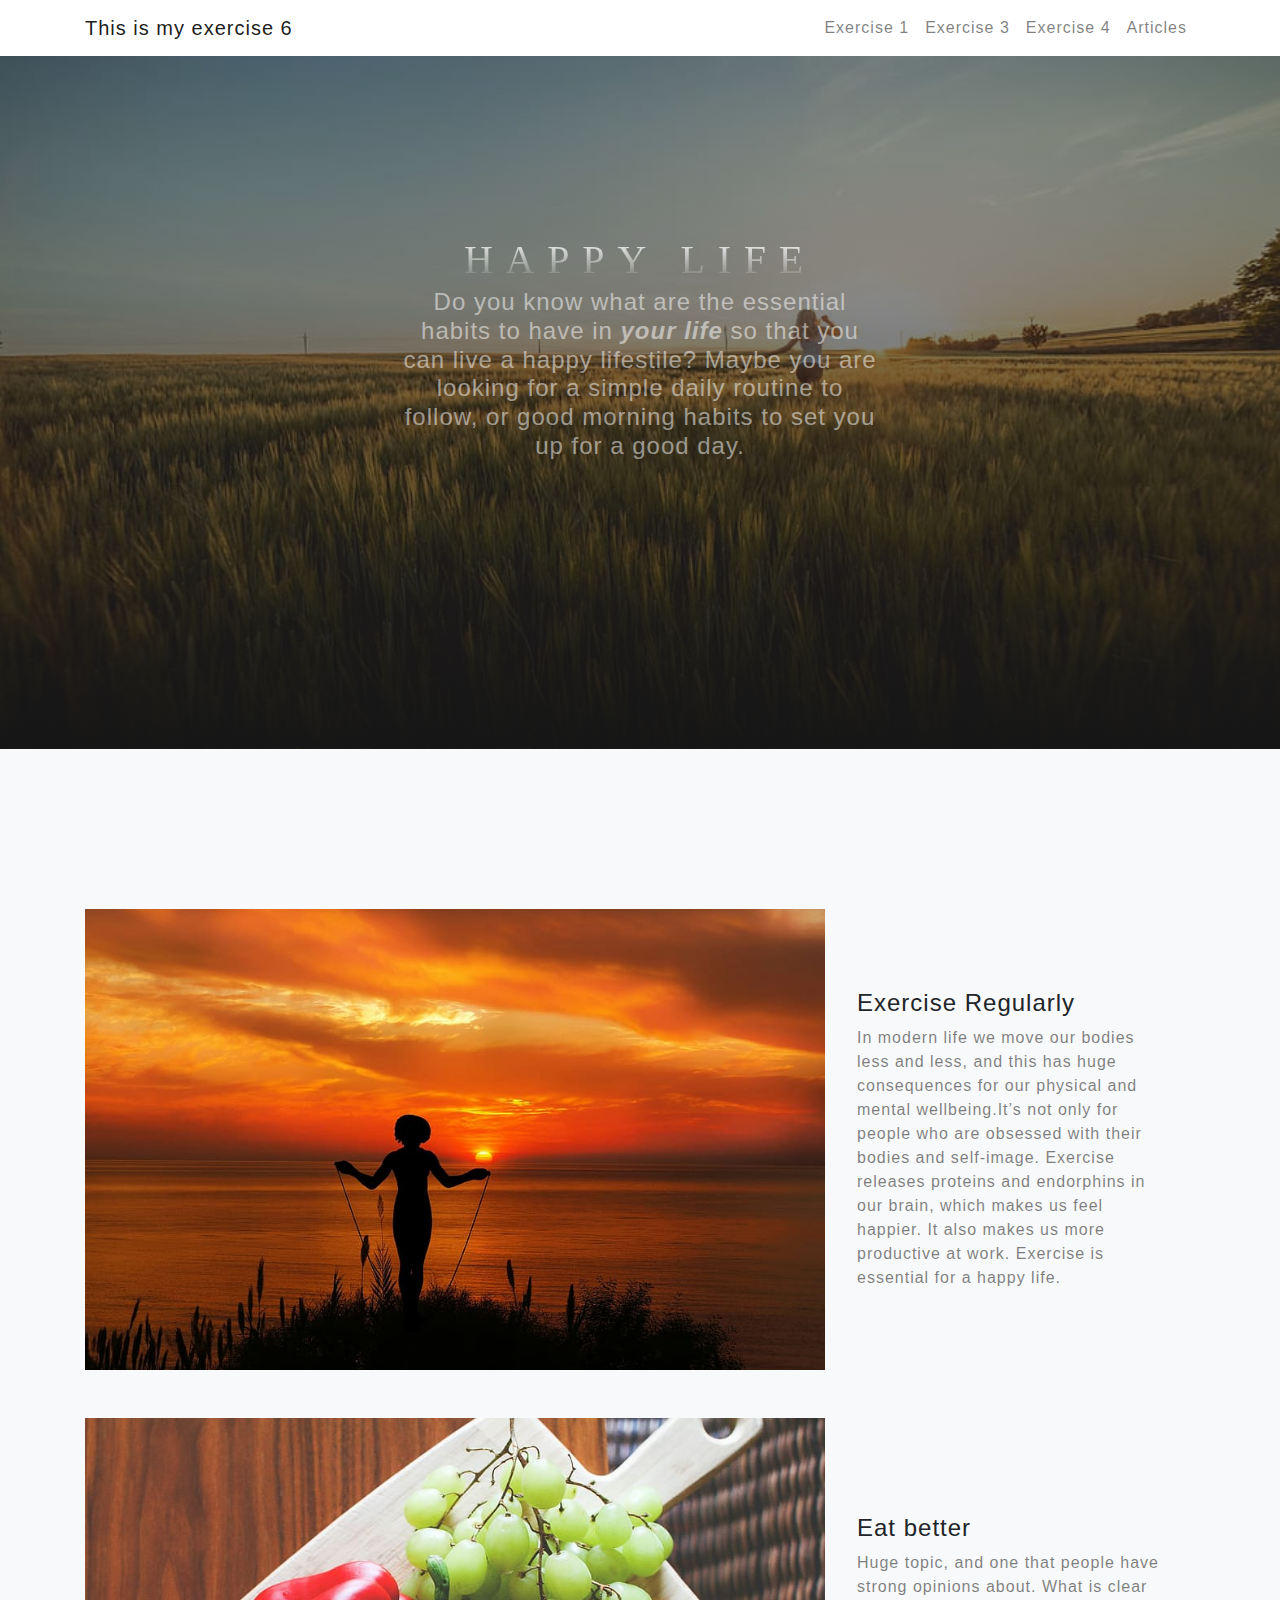
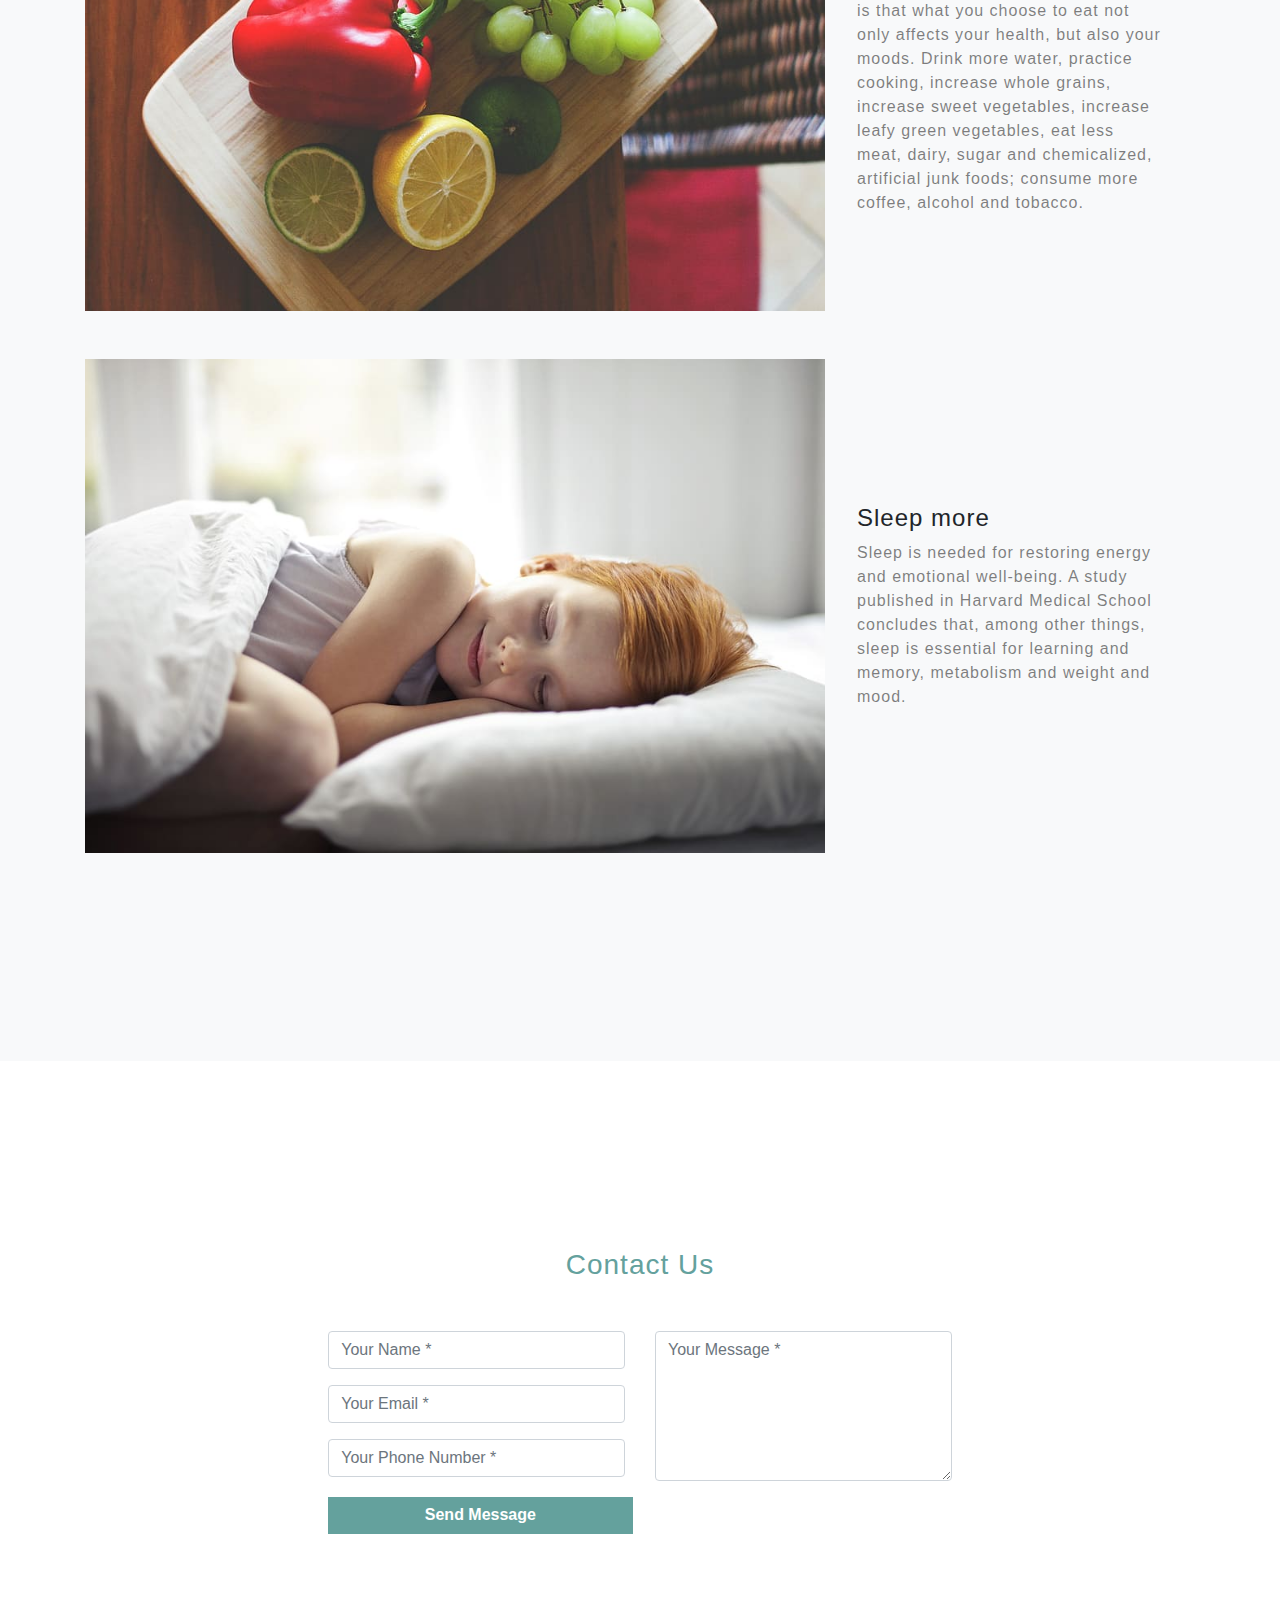
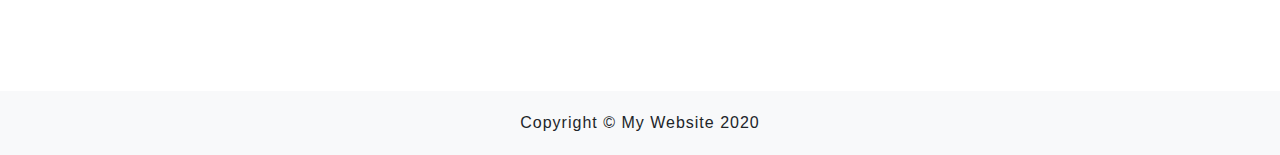
<file: index.html>
<!DOCTYPE html>
<html lang="en">
<head>
    <meta charset="UTF-8">
    <meta name="viewport" content="width=device-width, initial-scale=1.0">
    <meta http-equiv="X-UA-Compatible" content="ie=edge">
    <!-- Bootstrap CSS -->
    <link rel="stylesheet" href="https://stackpath.bootstrapcdn.com/bootstrap/4.4.1/css/bootstrap.min.css" integrity="sha384-Vkoo8x4CGsO3+Hhxv8T/Q5PaXtkKtu6ug5TOeNV6gBiFeWPGFN9MuhOf23Q9Ifjh" crossorigin="anonymous">
    
    <link rel="stylesheet" href="exercise6.css">
    <title>Exercise 6</title>
</head>

<body id="page-top">
    <!-- Navigation -->
    <nav class="navbar navbar-expand-lg navbar-light fixed-top" id="mainNav">
        <div class="container">
          <a class="navbar-brand js-scroll-trigger" href="#page-top">This is my exercise 6</a>
          <button class="navbar-toggler navbar-toggler-right" type="button" data-toggle="collapse" data-target="#navbarResponsive" aria-controls="navbarResponsive" aria-expanded="false" aria-label="Toggle navigation">
            Menu
            <i class="fas fa-bars"></i>
          </button>
          <div class="collapse navbar-collapse" id="navbarResponsive">
            <ul class="navbar-nav ml-auto">
              <li class="nav-item">
                <a class="nav-link js-scroll-trigger" href="exercise1.html" target="_blank">Exercise 1</a>
              </li>
              <li class="nav-item">
                <a class="nav-link js-scroll-trigger" href="exercise3.html" target="_blank">Exercise 3</a>
              </li>
              <li class="nav-item">
                <a class="nav-link js-scroll-trigger" href="exercise4.html" target="_blank">Exercise 4</a>
              </li>
              <li class="nav-item">
                <a class="nav-link js-scroll-trigger" href="#short-articles">Articles</a>
              </li>
            </ul>
          </div>
        </div>
      </nav>


        <!-- Header -->
    <header class="masthead">
        <div class="container d-flex h-100 align-items-center">
        <div class="mx-auto text-center">
            <h1 class="mx-auto my-0 text-uppercase">Happy life</h1>
            <h2 class="text-white-50 mx-auto mt-2 mb-5">Do you know what are the essential habits to have in <strong><em>your life</em></strong> so that you can live a happy lifestile? Maybe you are looking for a simple daily routine to follow, or good morning habits to set you up for a good day.</h2>
        </div>
        </div>
    </header>


        <!-- Section articles -->

        <section id="articles" class="article-section bg-light">
            <div class="container">
                <div class="row">
                    <div class="col-12">
                    
                        
                            <div class="row align-items-center no-gutters mb-4 mb-lg-5">
                                <div class="col-xl-8 col-lg-7">
                                <img class="img-fluid mb-3 mb-lg-0" src="images/jumping-rope-woman-exercising-exercise.jpg" alt="Woman exercising">
                                </div>
                                <div class="col-xl-4 col-lg-5">
                                    <div class="featured-text text-center text-lg-left">
                                    <h4>Exercise Regularly</h4>
                                    <p class="text-black-50 mb-0">In modern life we move our bodies less and less, and this has huge consequences for our physical and mental wellbeing.It’s not only for people who are obsessed with their bodies and self-image. Exercise releases proteins and endorphins in our brain, which makes us feel happier. It also makes us more productive at work. Exercise is essential for a happy life.</p>
                                    </div>
                                </div>
                            </div>

                        
                            <div class="row align-items-center no-gutters mb-4 mb-lg-5">
                                <div class="col-xl-8 col-lg-7">
                                  <img class="img-fluid mb-3 mb-lg-0" src="images/citron-fresh-healthy-food.jpg" alt="Healthy fruits">
                                </div>
                                <div class="col-xl-4 col-lg-5">
                                  <div class="featured-text text-center text-lg-left">
                                    <h4>Eat better</h4>
                                    <p class="text-black-50 mb-0">Huge topic, and one that people have strong opinions about. What is clear is that what you choose to eat not only affects your health, but also your moods. Drink more water,
                                        practice cooking,
                                        increase whole grains,
                                        increase sweet vegetables,
                                        increase leafy green vegetables,
                                        eat less meat, dairy, sugar and chemicalized, artificial junk foods; consume more coffee,
                                        alcohol and tobacco.</p>
                                  </div>
                                </div>
                              </div>
            
                       
                            <div class="row align-items-center no-gutters mb-4 mb-lg-5">
                                <div class="col-xl-8 col-lg-7">
                                <img class="img-fluid mb-3 mb-lg-0" src="images/bed-bedroom-child-dream-sleep.jpg" alt="Human sleeping">
                                </div>
                                <div class="col-xl-4 col-lg-5">
                                    <div class="featured-text text-center text-lg-left">
                                    <h4>Sleep more</h4>
                                    <p class="text-black-50 mb-0">Sleep is needed for restoring energy and emotional well-being. A study published in Harvard Medical School concludes that, among other things, sleep is essential for learning and memory, metabolism and weight and mood. </p>
                                    </div>
                                </div>
                            </div>
                    
                    </div>
                    
                </div>
            </div>
        </section>

        <div class="container contact-form">
            <form method="post">
                <h3>Contact Us</h3>
               <div class="row">
                    <div class="col-md-6">
                        <div class="form-group">
                            <input type="text" name="txtName" class="form-control" placeholder="Your Name *" value="" />
                        </div>
                        <div class="form-group">
                            <input type="text" name="txtEmail" class="form-control" placeholder="Your Email *" value="" />
                        </div>
                        <div class="form-group">
                            <input type="text" name="txtPhone" class="form-control" placeholder="Your Phone Number *" value="" />
                        </div>                        
                    </div>
                    <div class="col-md-6">
                        <div class="form-group">
                            <textarea name="txtMsg" class="form-control" placeholder="Your Message *" style="width: 100%; height: 150px;"></textarea>
                        </div>
                    </div>
                    <div class="col-md-8 col-sm-12">
                    <div class="form-group">
                        <input type="submit" name="btnSubmit" class="btnContact" value="Send Message" />
                    </div>
                </div>
                </div>
            </form>
</div>


<footer class="text-center">
<div class="container-fluid">
    <div class="row"> <!-- Give this div your desired background color -->       
            
                <div class="col-md-12 footer">
                    Copyright © My Website 2020
                </div>           
        
    </div>
</div>
</footer>       
 
    
    <!-- jQuery first, then Popper.js, then Bootstrap JS -->
    <script src="https://code.jquery.com/jquery-3.4.1.slim.min.js" integrity="sha384-J6qa4849blE2+poT4WnyKhv5vZF5SrPo0iEjwBvKU7imGFAV0wwj1yYfoRSJoZ+n" crossorigin="anonymous"></script>
    <script src="https://cdn.jsdelivr.net/npm/popper.js@1.16.0/dist/umd/popper.min.js" integrity="sha384-Q6E9RHvbIyZFJoft+2mJbHaEWldlvI9IOYy5n3zV9zzTtmI3UksdQRVvoxMfooAo" crossorigin="anonymous"></script>
    <script src="https://stackpath.bootstrapcdn.com/bootstrap/4.4.1/js/bootstrap.min.js" integrity="sha384-wfSDF2E50Y2D1uUdj0O3uMBJnjuUD4Ih7YwaYd1iqfktj0Uod8GCExl3Og8ifwB6" crossorigin="anonymous"></script>

</body>
</html>
</file>
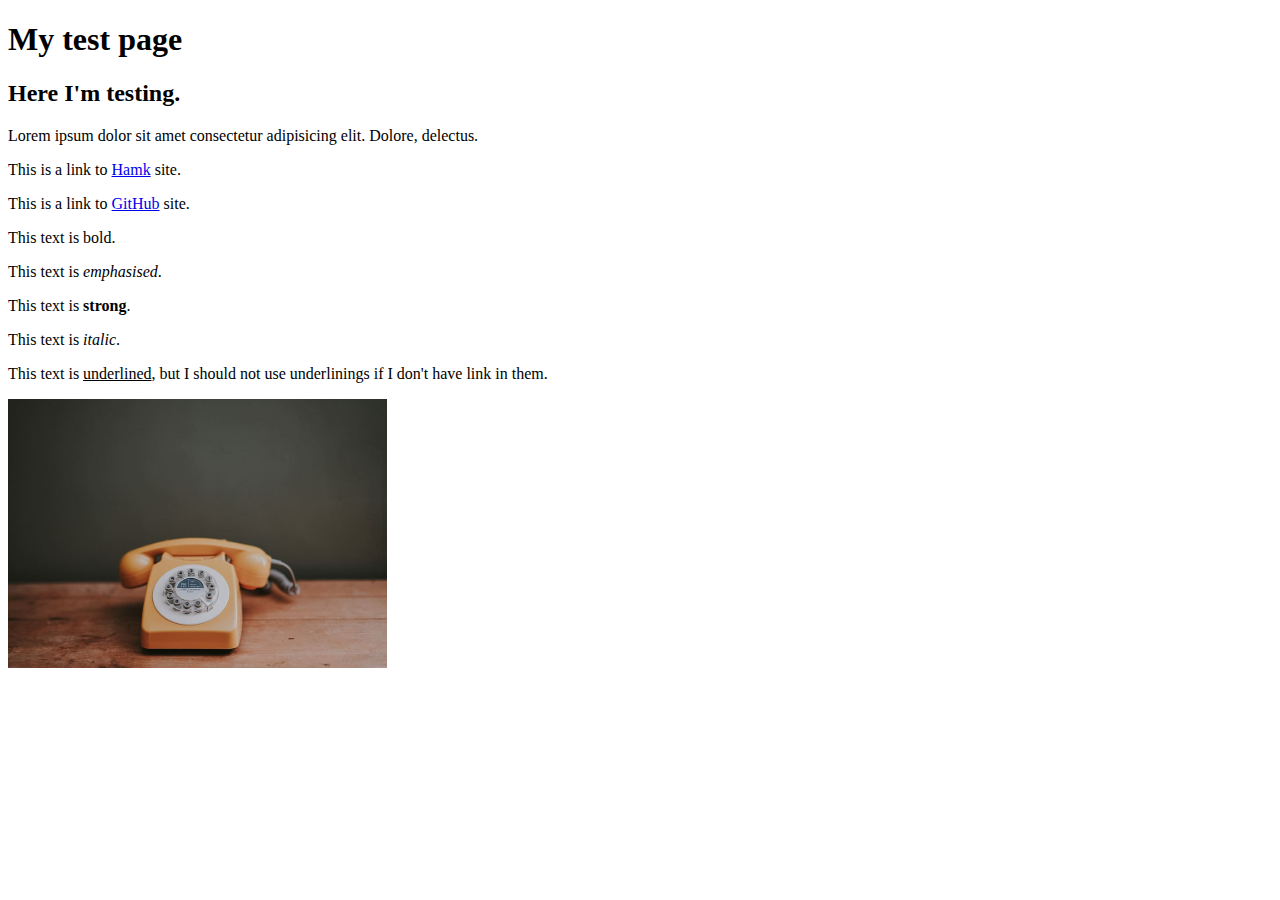
<file: exercise1.html>
<!DOCTYPE html>

  <html lang="en">

  <head>

    <meta charset='UTF-8'>
    <meta name='viewport' content='width=device-width, initial-scale=1.0'>
    <meta http-equiv='X-UA-Compatible' content='ie=edge'>
    <title>My page</title>
    
    
</head>
     <body>
      
    
      <h1>My test page</h1>
      <article>
      <h2>Here I'm testing.</h2>
      <p>Lorem ipsum dolor sit amet consectetur adipisicing elit. Dolore, delectus.</p>

      <p>This is a link to <a href="https://www.hamk.fi/">Hamk</a> site.</p>
      <p>This is a link to <a href="https://github.com/">GitHub</a> site.</p>

      <p>This text is  <bold>bold</bold>.</p>
      <p>This text is <em>emphasised</em>.</p>
      <p>This text is <strong>strong</strong>.</p>
      <p>This text is <i>italic</i>.</p>
      <p>This text is <u>underlined</u>, but I should not use underlinings if I don't have link in them.</p>


      <img src="images/telephone-vintage-retro-landline.jpg" alt="Picture of an old phone" width="30%">

      </article>

     </body>
    </html>
</file>
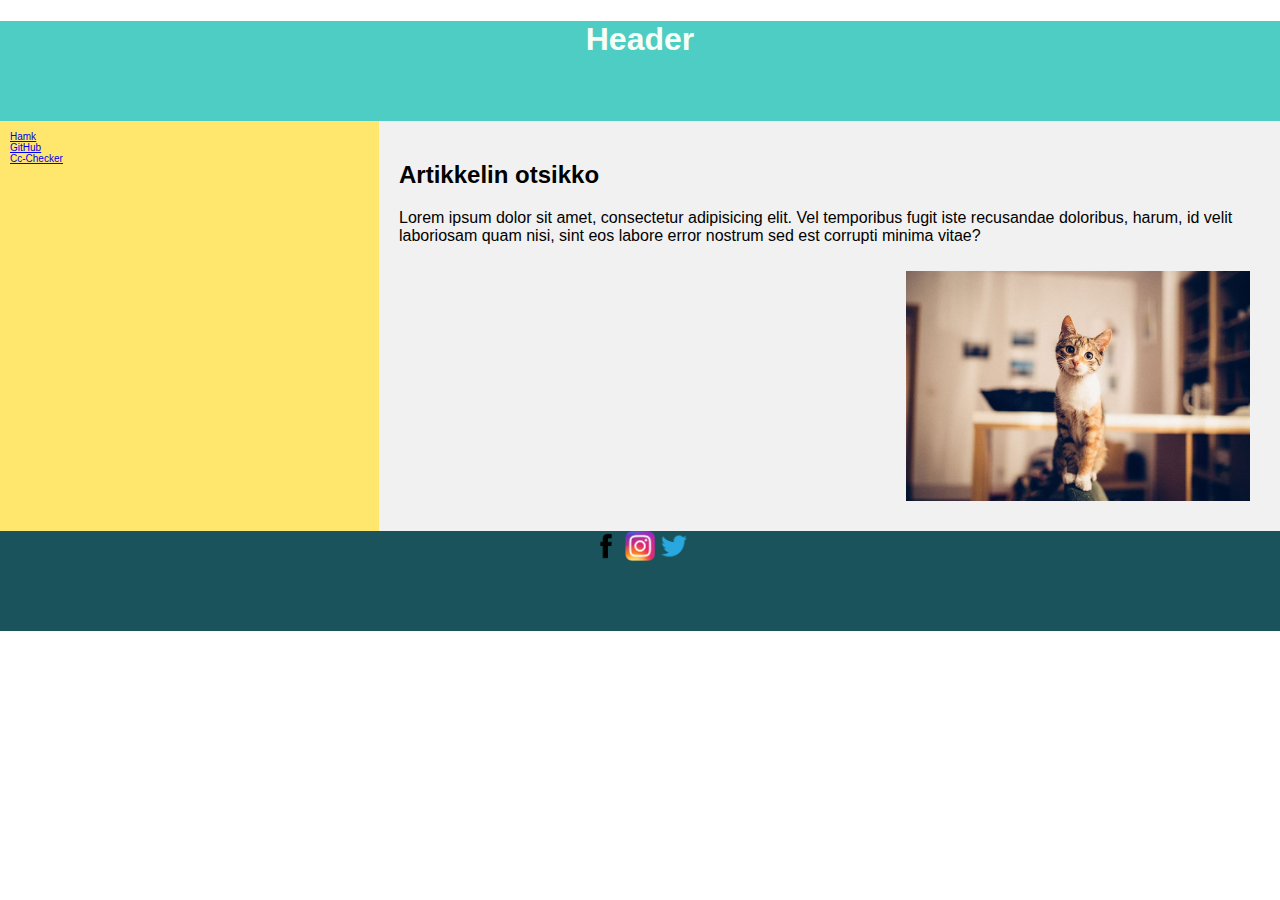
<file: exercise4.html>
<!DOCTYPE html>
<html lang="en">
<head>
    <meta charset="UTF-8">
    <meta name="viewport" content="width=device-width, initial-scale=1.0">
    <meta http-equiv="X-UA-Compatible" content="ie=edge">
    <link rel="stylesheet" href="exercise4.css">
    <title>Exercise4</title>
</head>


<body>
   <header>
        <h1>Header</h1>
   </header>
<div class="flexbox">  
    <nav>
        <li><a href="https://www.hamk.fi/" target="_blank"> Hamk</a></li>
        <li><a href="https://github.com/" target="_blank">GitHub</a></li>
        <li><a href="https://contrastchecker.online/" target="_blank">Cc-Checker</a></li>
    </nav>
    
    <article>
       <h2>Artikkelin otsikko</h2>
       <p>Lorem ipsum dolor sit amet, consectetur adipisicing elit. Vel temporibus fugit iste recusandae doloribus, harum, id velit laboriosam quam nisi, sint eos labore error nostrum sed est corrupti minima vitae?</p>
        <img src="images/cat.jpg" alt="Picture of a cat" class="article-img">
   </article>

</div>

   <footer>
        
        
        <img src="images/facebook (1).png" alt="Facebook" class="footerimages">
        <img src="images/instagaram.png" alt="Instagram" class="footerimages">
        <img src="images/twitter.png" alt="twitter" class="footerimages">
    
   </footer>

</body>
</html>
</file>
<file: exercise6.css>
body {
    letter-spacing: 0.0625em;
  }
 
  a {
    color: #64a19d;
  }

  a:focus, a:hover {
    text-decoration: none;
    color: #3c6360;
  }

/*Navigation */
#mainNav {
    min-height: 56px;
    background-color: #fff;
  }

  #mainNav .navbar-toggler {
    font-size: 80%;
    padding: 0.75rem;
    color: black;
    border: 1px solid black;
  }

  #mainNav.navbar-shrink .nav-link {
    color: #161616;
    padding: 1.5rem 1.5rem 1.25rem;
    border-bottom: 0.25rem solid transparent;
  }

  #mainNav.navbar-shrink .nav-link.active {
    color: #64a19d;
    outline: none;
    border-bottom: 0.25rem solid #64a19d;
  }



  /*Header */
  .masthead {
    position: relative;
    width: 100%;
    height: auto;
    min-height: 35rem;
    padding: 15rem 0;
    background: linear-gradient(to bottom, rgba(22, 22, 22, 0.3) 0%, rgba(22, 22, 22, 0.7) 75%, #161616 100%), url("images/alone-cloudless-evening-fields_happy.jpg");
    background-position: center;
    background-repeat: no-repeat;
    background-attachment: scroll;
    background-size: cover;
  }
  

  .masthead h1 {
    font-family: 'Varela Round';
    font-size: 2.5rem;
    line-height: 2.5rem;
    letter-spacing: 0.8rem;
    background: -webkit-linear-gradient(rgba(255, 255, 255, 0.9), rgba(255, 255, 255, 0));
    -webkit-text-fill-color: transparent;
    -webkit-background-clip: text;
  }

  .masthead h2 {
    max-width: 30rem;
    font-size: 1.5rem;
  }

/*articles*/
  .article-section {
    padding: 10rem 0;
  }
  
  .article-section .featured-text {
    padding: 2rem;
  }

  .article-section .article-text {
    padding: 3rem;
    font-size: 90%;
  }



/* contact form */

  .contact-form{
    background: #fff;
    margin-top: 10%;
    margin-bottom: 5%;
    width: 70%;
}



.contact-form form{
    padding: 14%;
}
.contact-form form .row{
    margin-bottom: -7%;
}
.contact-form h3{
    margin-bottom: 8%;
    margin-top: -10%;
    text-align: center;
    color: #64a19d;
}
.contact-form .btnContact {
    width: 75%;
    border: none;
    padding: 1.5%;
    background: #64a19d;
    font-weight: 600;
    color: #fff;
    cursor: pointer;
}
.btnContactSubmit
{
    width: 50%;
    border-radius: 1rem;
    padding: 1.5%;
    color: #fff;
    background-color: #0062cc;
    border: none;
    cursor: pointer;
}


/* footer*/

.footer
{
    
    padding-bottom: 20px;
    padding-top: 20px;
    background-color: #f8f9fa;

}
</file>
<file: exercise4.css>
body{
 
    background-color: white;
    font-family: Verdana, Geneva, Tahoma, sans-serif;
    font-size: medium;
    margin: 0;
    
}


header{

    background-color:#4ECDC4;
    background-size: auto;
    text-align: center;
    color:#F7FFF7;
    height: 100px;
}

.flexbox {

    display: flex;
    align-items: stretch;
    min-height: 300px;
    
    
  }
  .flexbox > nav {
    background-color: #FFE66D;
    width: 30%;
    text-align: left;
    font-size: 10px;
    padding-left: 10px;
    padding-top: 10px;
  }
  
  .flexbox > article {
    background-color: #f1f1f1;
    width: 70%;
    text-align: left;
    font-size: 16px;
  }



li{
    text-decoration: underline;
    list-style: none;
}

a:visited{

    color:green;
} 
article{
    background-color:#F7FFF7;
    padding: 20px;
    

}

.article-img {
    padding: 10px;
    width: 40%;
    float: right;


}

footer{

    background-color:#1A535C;
    background-size: auto;
    text-align: center;
    color:white;
    height: 100px;

}

.footerimages{

    width: 30px;
    float: center;
}
</file>
